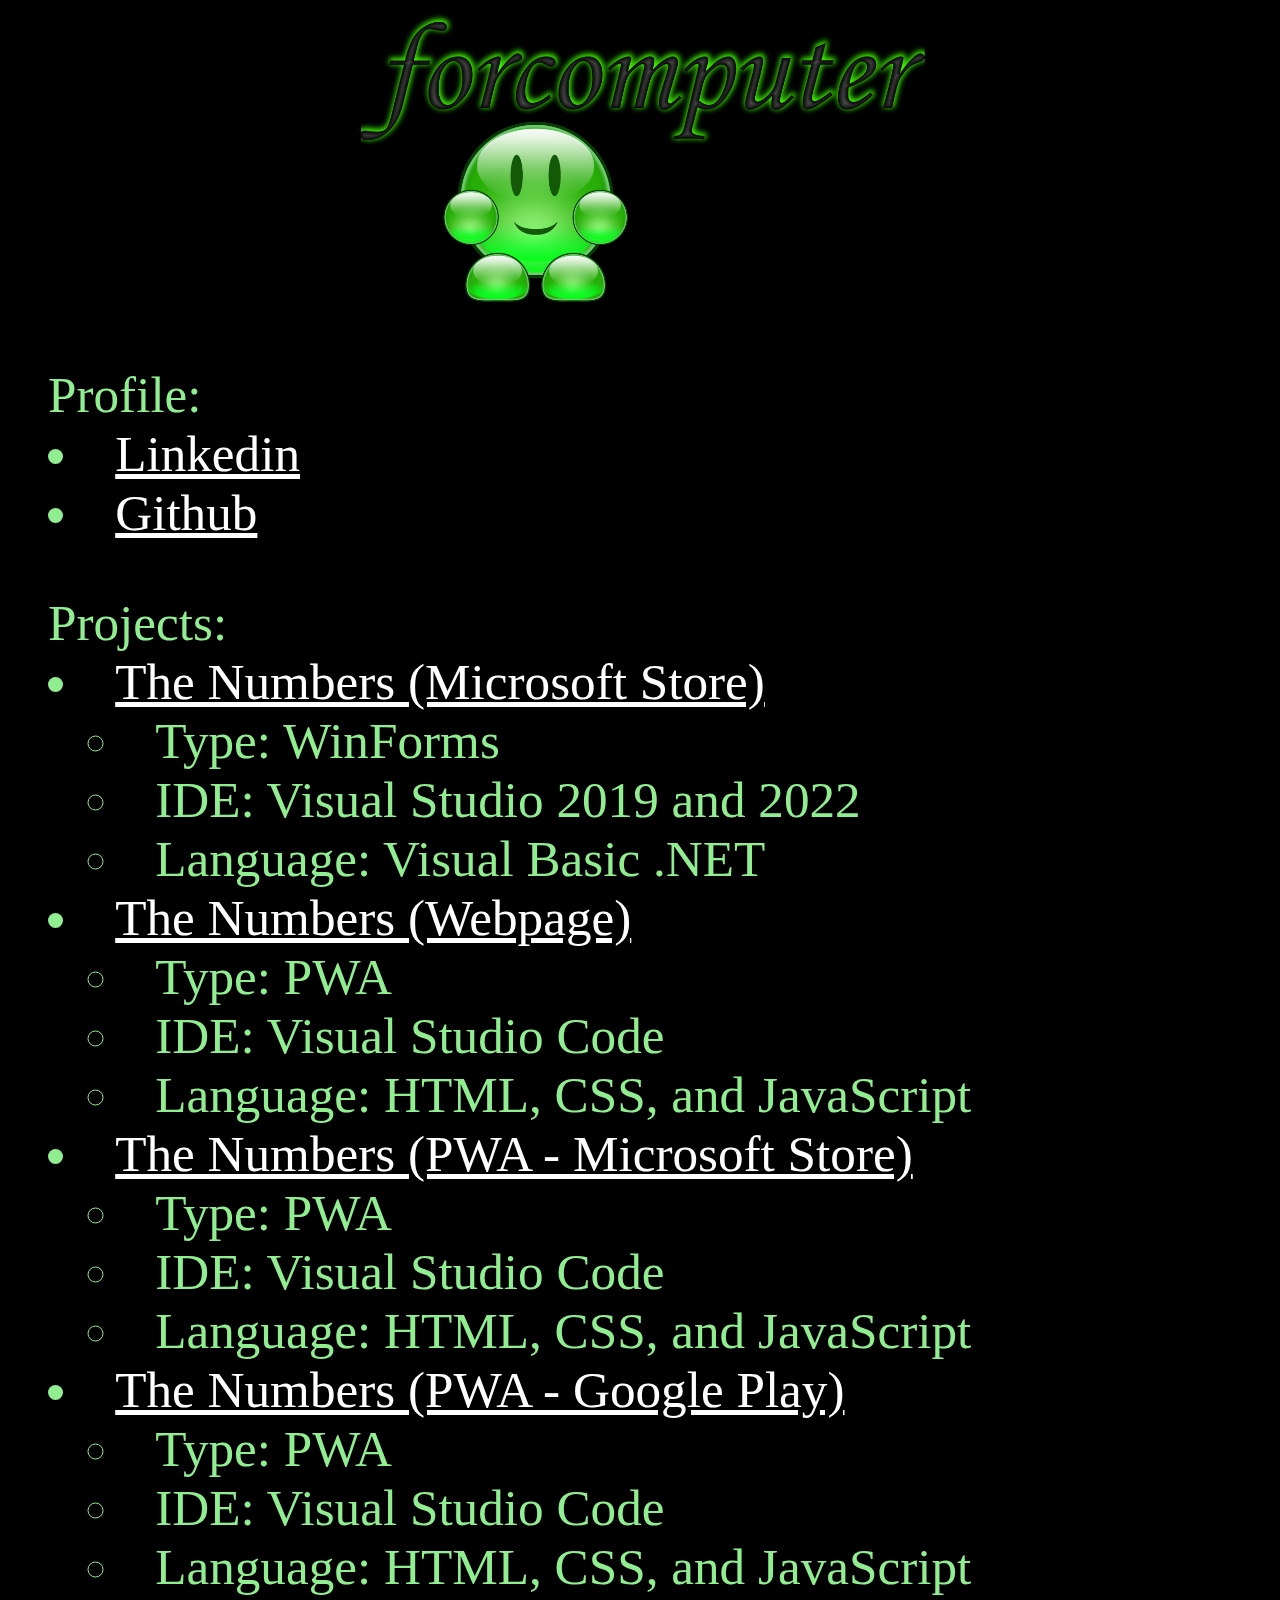
<file: index.html>
<!doctype html>

<html lang="en">

<head>
  <meta charset="utf-8" name="viewport" content="width=device-width, initial-scale=1.0">
  <!-- Google Searsh Console verification - Do not remove this line -->
  <meta name="google-site-verification" content="ktSTZjFUmdWcMJxqQuFufVS51xFFUU9k0BVmq_p6_VI" />

  <title>forcomputer</title>

  <!-- Load external CSS styles -->
  <link rel="stylesheet" href="index.css">
  <!-- <link rel="manifest" href="manifest.json"> -->
  <link rel="icon" type="image/png" sizes="192x192" href="images/192x192.png">
  <link rel="icon" type="image/png" sizes="512x512" href="images/512x512.png">
</head>

<body>
  <a href="./index2.html"><img src="images/logo1.png" alt="Logo" class="logo"></a>
  <ul>Profile:
    <li><a href="https://www.linkedin.com/in/wilbert-martinez-rodriguez-ap0calip/">Linkedin</a></li>
    <li><a href="https://github.com/ap0calip">Github</a></li>
  </ul>
  <ul>Projects:
    <li><a href="https://apps.microsoft.com/detail/9NQZ63LKLDPP">The Numbers (Microsoft Store)</a></li>
    <ul>
      <li>Type: WinForms</li>
      <li>IDE: Visual Studio 2019 and 2022</li>
      <li>Language: Visual Basic .NET</li>
    </ul>
    <li><a href="https://ap0calip.github.io/the_numbers.html">The Numbers (Webpage)</a></li>
    <ul>
      <li>Type: PWA</li>
      <li>IDE: Visual Studio Code</li>
      <li>Language: HTML, CSS, and JavaScript</li>
    </ul>
    <li><a href="https://apps.microsoft.com/detail/9NKQCN98TWVJ">The Numbers (PWA - Microsoft Store)</a></li>
    <ul>
      <li>Type: PWA</li>
      <li>IDE: Visual Studio Code</li>
      <li>Language: HTML, CSS, and JavaScript</li>
    </ul>
    <li><a href="https://play.google.com/store/apps/details?id=io.github.ap0calip.twa">The Numbers (PWA - Google Play)</a></li>
    <ul>
      <li>Type: PWA</li>
      <li>IDE: Visual Studio Code</li>
      <li>Language: HTML, CSS, and JavaScript</li>
    </ul>
  </ul>
</body>
<script>navigator.serviceWorker.register("service-worker.js")</script>

</html>

<!-- rama1 -->
</file>
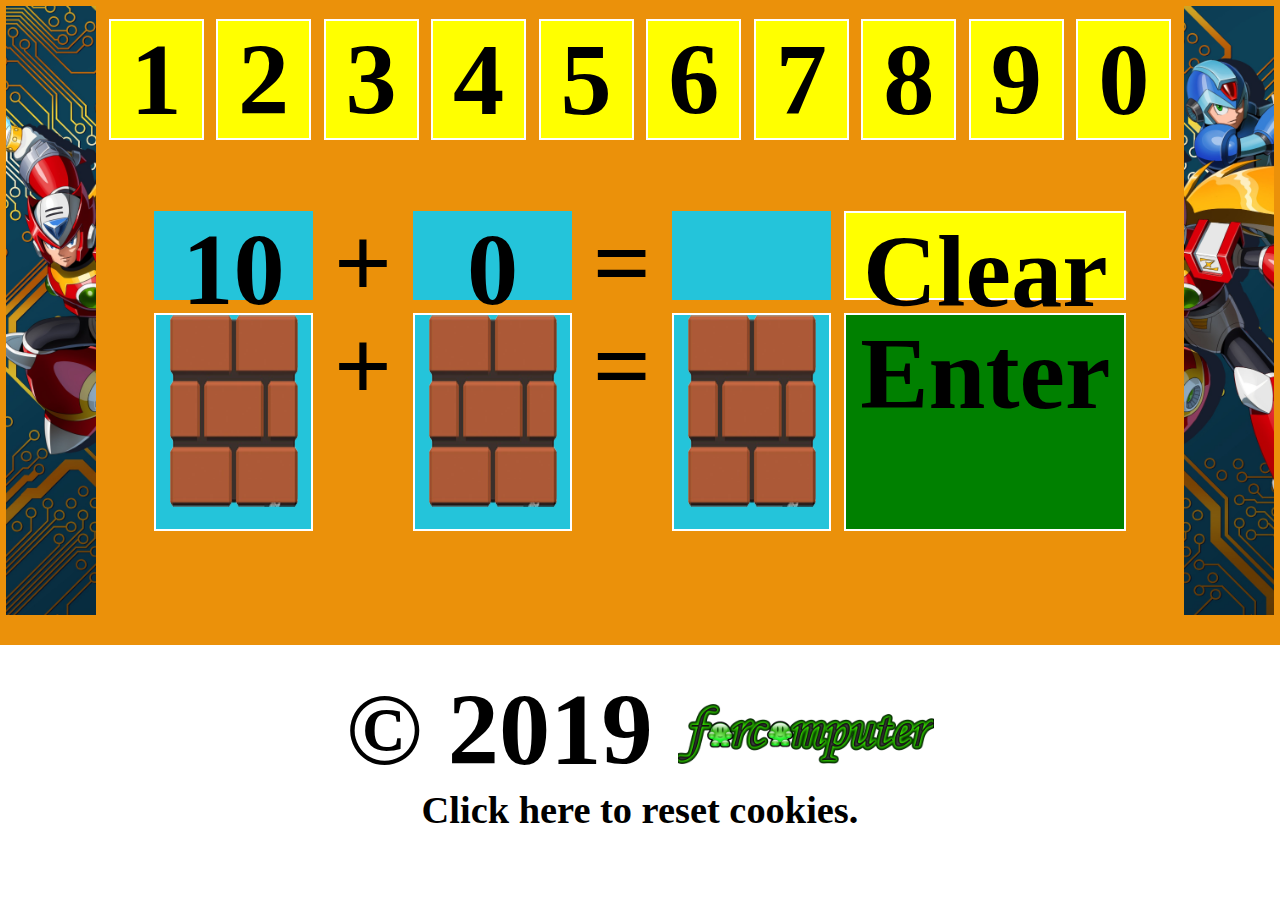
<file: game.html>
<!doctype html>

<html lang="en">

<head>
    <meta charset="utf-8" name="viewport" content="width=device-width, initial-scale=1.0">
    <title>The Numbers</title>

    <!-- Load external CSS styles -->
    <link rel="stylesheet" href="styles.css">
    <link rel="manifest" href="manifest.json">
    <link rel="icon" type="image/png" sizes="192x192" href="images/192x192.png">
    <link rel="icon" type="image/png" sizes="512x512" href="images/512x512.png">
</head>

<body>
    <div class="container">
        <div class="image-container">
            <img src="images/left.jpg" alt="Left Image" class="imgBorderLeft">
        </div>
        <div class="center-container">
            <div class="numbers-container">
                <div id="1" onclick="addNumber('1')" onpointerover="pointerOver('1')"
                    onpointerleave="pointerLeave('1')">1</div>
                <div id="2" onclick="addNumber('2')" onpointerover="pointerOver('2')"
                    onpointerleave="pointerLeave('2')">2</div>
                <div id="3" onclick="addNumber('3')" onpointerover="pointerOver('3')"
                    onpointerleave="pointerLeave('3')">3</div>
                <div id="4" onclick="addNumber('4')" onpointerover="pointerOver('4')"
                    onpointerleave="pointerLeave('4')">4</div>
                <div id="5" onclick="addNumber('5')" onpointerover="pointerOver('5')"
                    onpointerleave="pointerLeave('5')">5</div>
                <div id="6" onclick="addNumber('6')" onpointerover="pointerOver('6')"
                    onpointerleave="pointerLeave('6')">6</div>
                <div id="7" onclick="addNumber('7')" onpointerover="pointerOver('7')"
                    onpointerleave="pointerLeave('7')">7</div>
                <div id="8" onclick="addNumber('8')" onpointerover="pointerOver('8')"
                    onpointerleave="pointerLeave('8')">8</div>
                <div id="9" onclick="addNumber('9')" onpointerover="pointerOver('9')"
                    onpointerleave="pointerLeave('9')">9</div>
                <div id="0" onclick="addNumber('0')" onpointerover="pointerOver('0')"
                    onpointerleave="pointerLeave('0')">0</div>
            </div>
            <div class="additional-container">
                <!-- First row -->
                <div class="numbers">
                    <p id="firstNumber"></p>
                </div>
                <div>
                    <p id="operator1"></p>
                </div>
                <div class="numbers">
                    <p id="secondNumber"></p>
                </div>
                <div>
                    <p>=</p>
                </div>
                <div class="numbers">
                    <p id="result" class="result"></p>
                </div>
                <div id="clear" class="clear" onclick="clearResult()" onpointerover="pointerOver('clear')"
                    onpointerleave="pointerLeave('clear')">
                    <p>Clear</p>
                </div>
                <!-- Second row -->
                <div id="imgFirstNumberDiv" class="imgNumbers" onclick="imgClick('imgFirstNumber')"
                    onpointerover="pointerOver('imgFirstNumberDiv')" onpointerleave="pointerLeave('imgFirstNumberDiv')">
                    <img alt="First Number Image" id="imgFirstNumber" src=""></div>
                <div>
                    <p id="operator2"></p>
                </div>
                <div id="imgSecondNumberDiv" class="imgNumbers" onclick="imgClick('imgSecondNumber')"
                    onpointerover="pointerOver('imgSecondNumberDiv')"
                    onpointerleave="pointerLeave('imgSecondNumberDiv')"><img alt="Second Number Image"
                        id="imgSecondNumber" src=""></div>
                <div>
                    <p>=</p>
                </div>
                <div id="imgResultNumberDiv" class="imgNumbers" onclick="imgClick('imgResultNumber')"
                    onpointerover="pointerOver('imgResultNumberDiv')"
                    onpointerleave="pointerLeave('imgResultNumberDiv')"><img alt="Result Number Image"
                        id="imgResultNumber" src=""></div>
                <div id="enter" class="enter" onclick="checkResult()" onpointerover="pointerOver('enter')"
                    onpointerleave="pointerLeave('enter')">
                    <p>Enter</p>
                </div>
            </div>
            <div id="starContainer" class="star-container"></div>
        </div>
        <div class="image-container">
            <img src="images/right.jpg" alt="Right Image" class="imgBorderRight">
        </div>
    </div>

    <div id="stickerContainer" class="sticker-container"></div>

    <div class="footer">
        <p>© 2019 <img src="images/logo2_con_borde.png" alt="Logo" class="imgSticker"></p>
        <p style="font-size: 3vw;" onclick="resetCookies()">Click here to reset cookies.</p>
    </div>

    <!-- Load external JavaScript -->
    <script src="scripts.js"></script>
    <script src="game.js"></script>
</body>

</html>
</file>
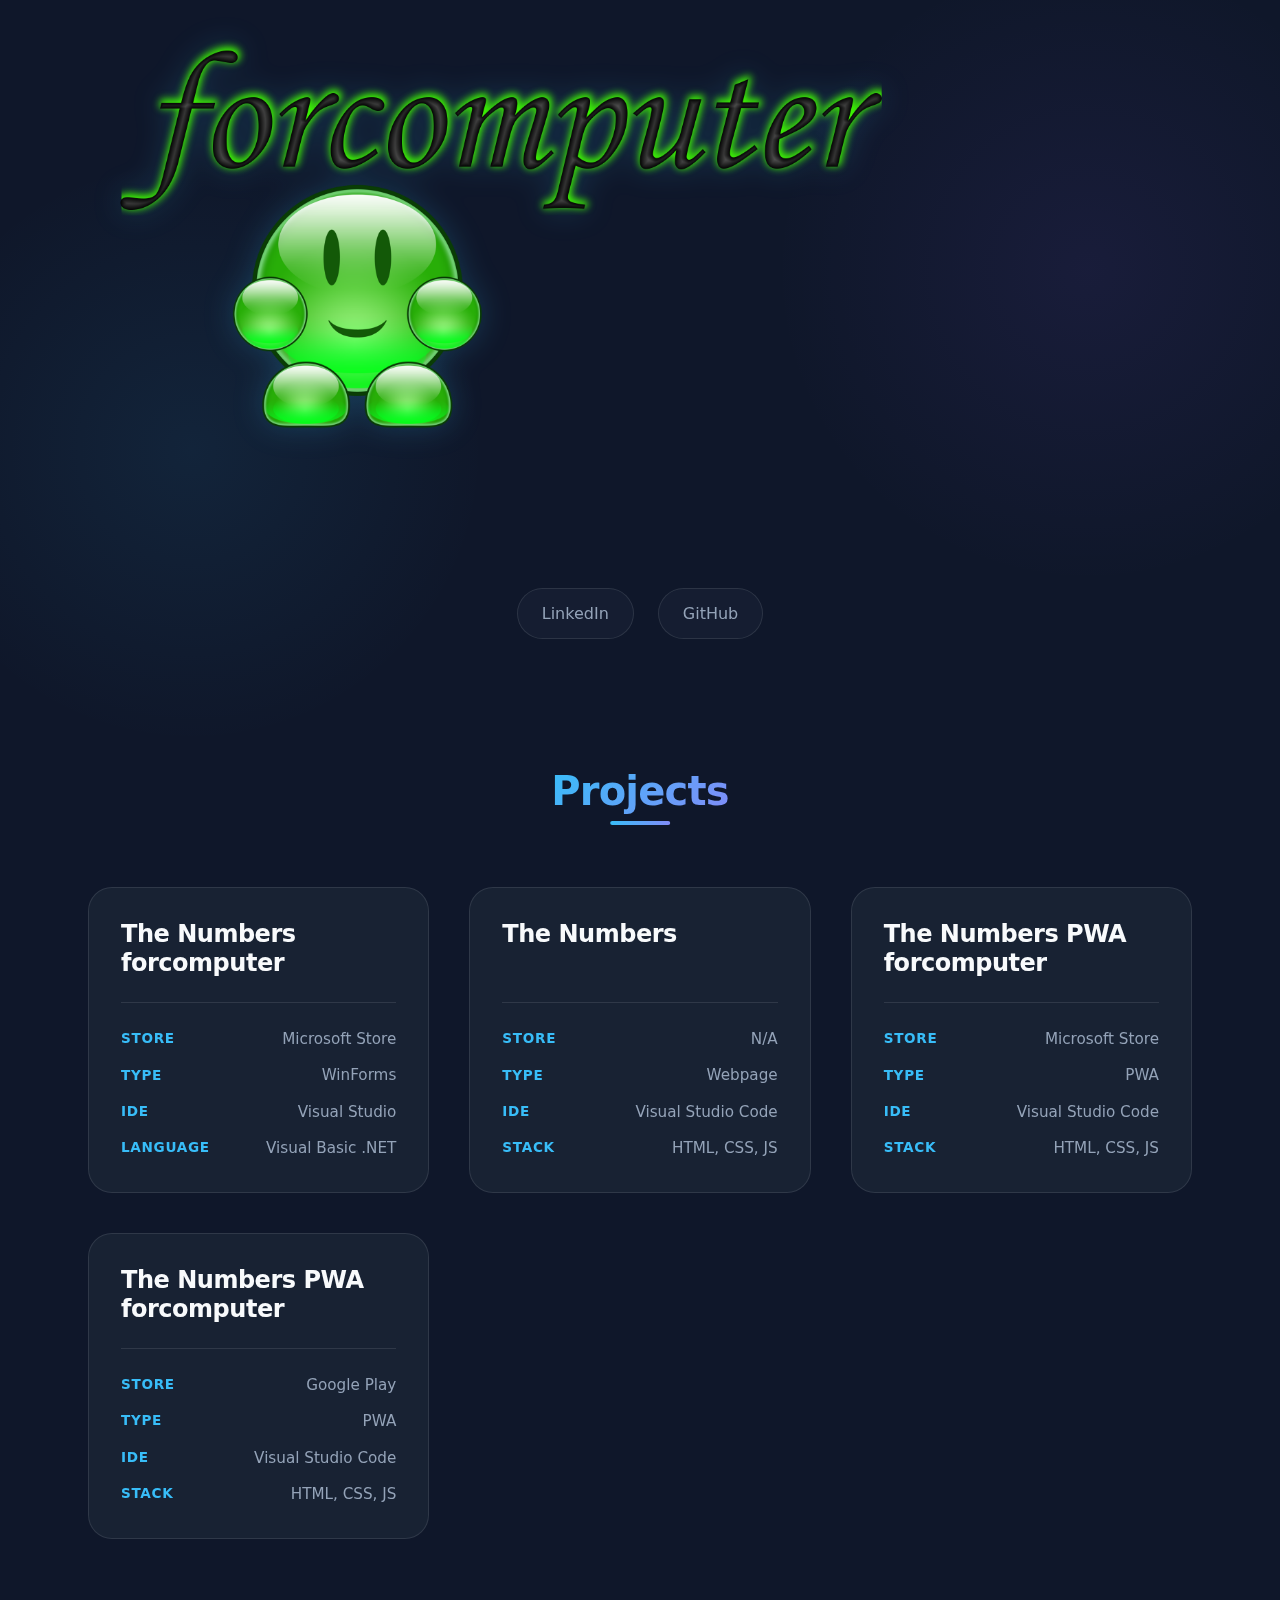
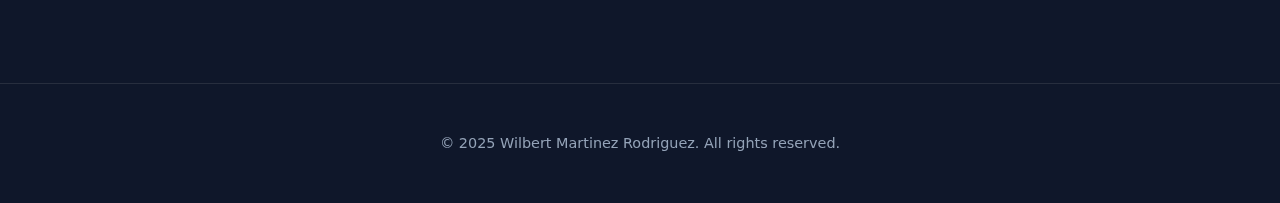
<file: index2.html>
<!doctype html>
<html lang="en">

<head>
  <meta charset="utf-8">
  <meta name="viewport" content="width=device-width, initial-scale=1.0">
  <!-- Google Search Console verification -->
  <meta name="google-site-verification" content="ktSTZjFUmdWcMJxqQuFufVS51xFFUU9k0BVmq_p6_VI" />

  <title>Wilbert Martinez Rodriguez | Portfolio</title>

  <!-- Google Fonts -->
  <link rel="preconnect" href="https://fonts.googleapis.com">
  <link rel="preconnect" href="https://fonts.gstatic.com" crossorigin>
  <link href="https://fonts.googleapis.com/css2?family=Inter:wght@400;600;700&display=swap" rel="stylesheet">

  <!-- Styles -->
  <link rel="stylesheet" href="index2.css">

  <!-- Icons -->
  <link rel="icon" type="image/png" sizes="192x192" href="images/192x192.png">
  <link rel="icon" type="image/png" sizes="512x512" href="images/512x512.png">
</head>

<body>
  <header>
    <div class="container">
      <div class="logo-container">
        <a href="./index.html"><img src="images/logo1.png" alt="Wilbert Martinez Rodriguez Logo" class="logo"></a>
      </div>
    </div>
  </header>

  <main>
    <section class="hero">
      <div class="container">
        <div class="profile-links">
          <a href="https://www.linkedin.com/in/wilbert-martinez-rodriguez-ap0calip/" class="profile-link"
            target="_blank" rel="noopener noreferrer">LinkedIn</a>
          <a href="https://github.com/ap0calip" class="profile-link" target="_blank"
            rel="noopener noreferrer">GitHub</a>
        </div>
      </div>
    </section>

    <section class="projects-section">
      <div class="container">
        <h2 class="section-title">Projects</h2>
        <div class="projects-grid">

          <!-- Project 1 -->
          <article class="project-card">
            <h3 class="project-title">
              <a href="https://apps.microsoft.com/detail/9NQZ63LKLDPP" target="_blank" rel="noopener noreferrer">The
                Numbers forcomputer</a>
            </h3>
            <div class="project-details">
              <div class="detail-item">
                <span class="detail-label">Store</span>
                <span>Microsoft Store</span>
              </div>
              <div class="detail-item">
                <span class="detail-label">Type</span>
                <span>WinForms</span>
              </div>
              <div class="detail-item">
                <span class="detail-label">IDE</span>
                <span>Visual Studio</span>
              </div>
              <div class="detail-item">
                <span class="detail-label">Language</span>
                <span>Visual Basic .NET</span>
              </div>
            </div>
          </article>

          <!-- Project 2 -->
          <article class="project-card">
            <h3 class="project-title">
              <a href="./the_numbers.html" target="_blank" rel="noopener noreferrer">The
                Numbers</a>
            </h3>
            <div class="project-details">
              <div class="detail-item">
                <span class="detail-label">Store</span>
                <span>N/A</span>
              </div>
              <div class="detail-item">
                <span class="detail-label">Type</span>
                <span>Webpage</span>
              </div>
              <div class="detail-item">
                <span class="detail-label">IDE</span>
                <span>Visual Studio Code</span>
              </div>
              <div class="detail-item">
                <span class="detail-label">Stack</span>
                <span>HTML, CSS, JS</span>
              </div>
            </div>
          </article>

          <!-- Project 3 -->
          <article class="project-card">
            <h3 class="project-title">
              <a href="https://apps.microsoft.com/detail/9NKQCN98TWVJ" target="_blank" rel="noopener noreferrer">The
                Numbers PWA forcomputer</a>
            </h3>
            <div class="project-details">
              <div class="detail-item">
                <span class="detail-label">Store</span>
                <span>Microsoft Store</span>
              </div>
              <div class="detail-item">
                <span class="detail-label">Type</span>
                <span>PWA</span>
              </div>
              <div class="detail-item">
                <span class="detail-label">IDE</span>
                <span>Visual Studio Code</span>
              </div>
              <div class="detail-item">
                <span class="detail-label">Stack</span>
                <span>HTML, CSS, JS</span>
              </div>
            </div>
          </article>

          <!-- Project 4 -->
          <article class="project-card">
            <h3 class="project-title">
              <a href="https://play.google.com/store/apps/details?id=io.github.ap0calip.twa" target="_blank"
                rel="noopener noreferrer">The Numbers PWA forcomputer</a>
            </h3>
            <div class="project-details">
              <div class="detail-item">
                <span class="detail-label">Store</span>
                <span>Google Play</span>
              </div>
              <div class="detail-item">
                <span class="detail-label">Type</span>
                <span>PWA</span>
              </div>
              <div class="detail-item">
                <span class="detail-label">IDE</span>
                <span>Visual Studio Code</span>
              </div>
              <div class="detail-item">
                <span class="detail-label">Stack</span>
                <span>HTML, CSS, JS</span>
              </div>
            </div>
          </article>

        </div>
      </div>
    </section>
  </main>

  <footer>
    <div class="container">
      <p>&copy; 2025 Wilbert Martinez Rodriguez. All rights reserved.</p>
    </div>
  </footer>

  <script>
    if ('serviceWorker' in navigator) {
      navigator.serviceWorker.register("service-worker.js");
    }
  </script>
</body>

</html>
</file>
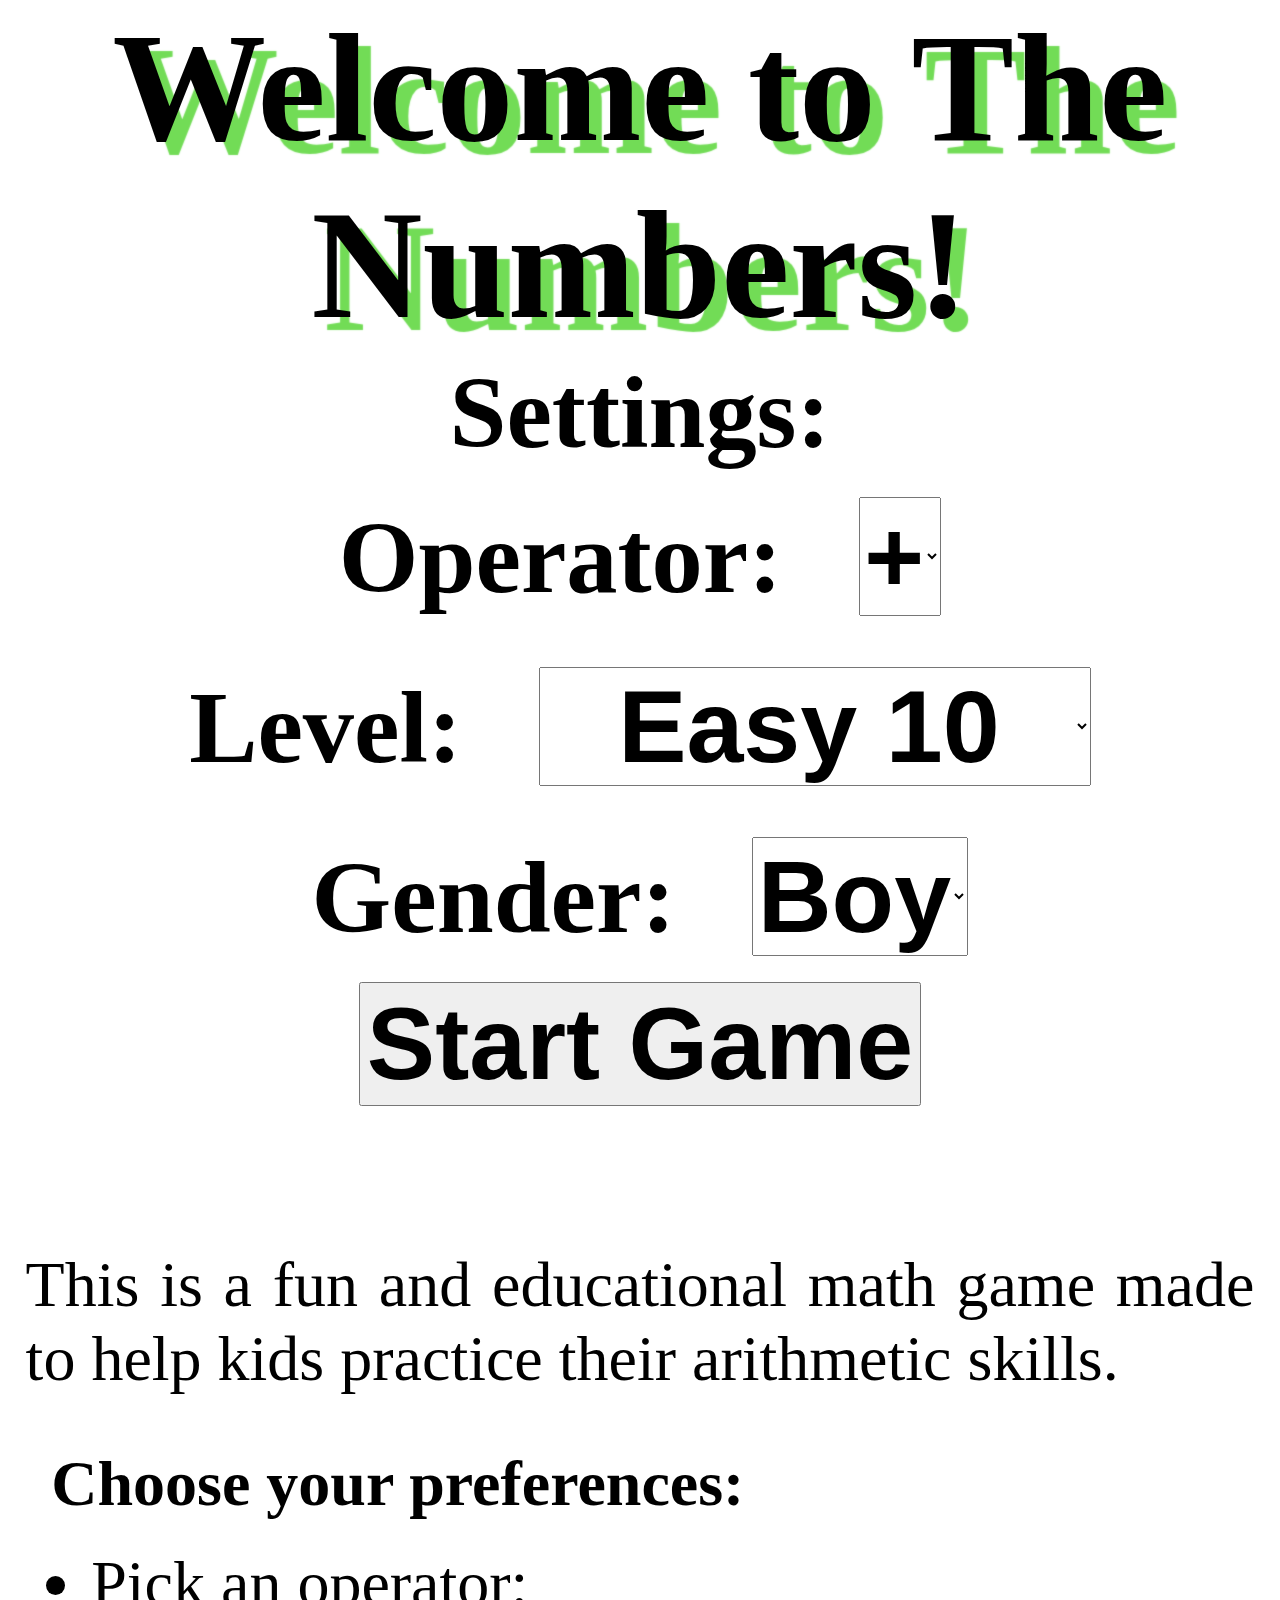
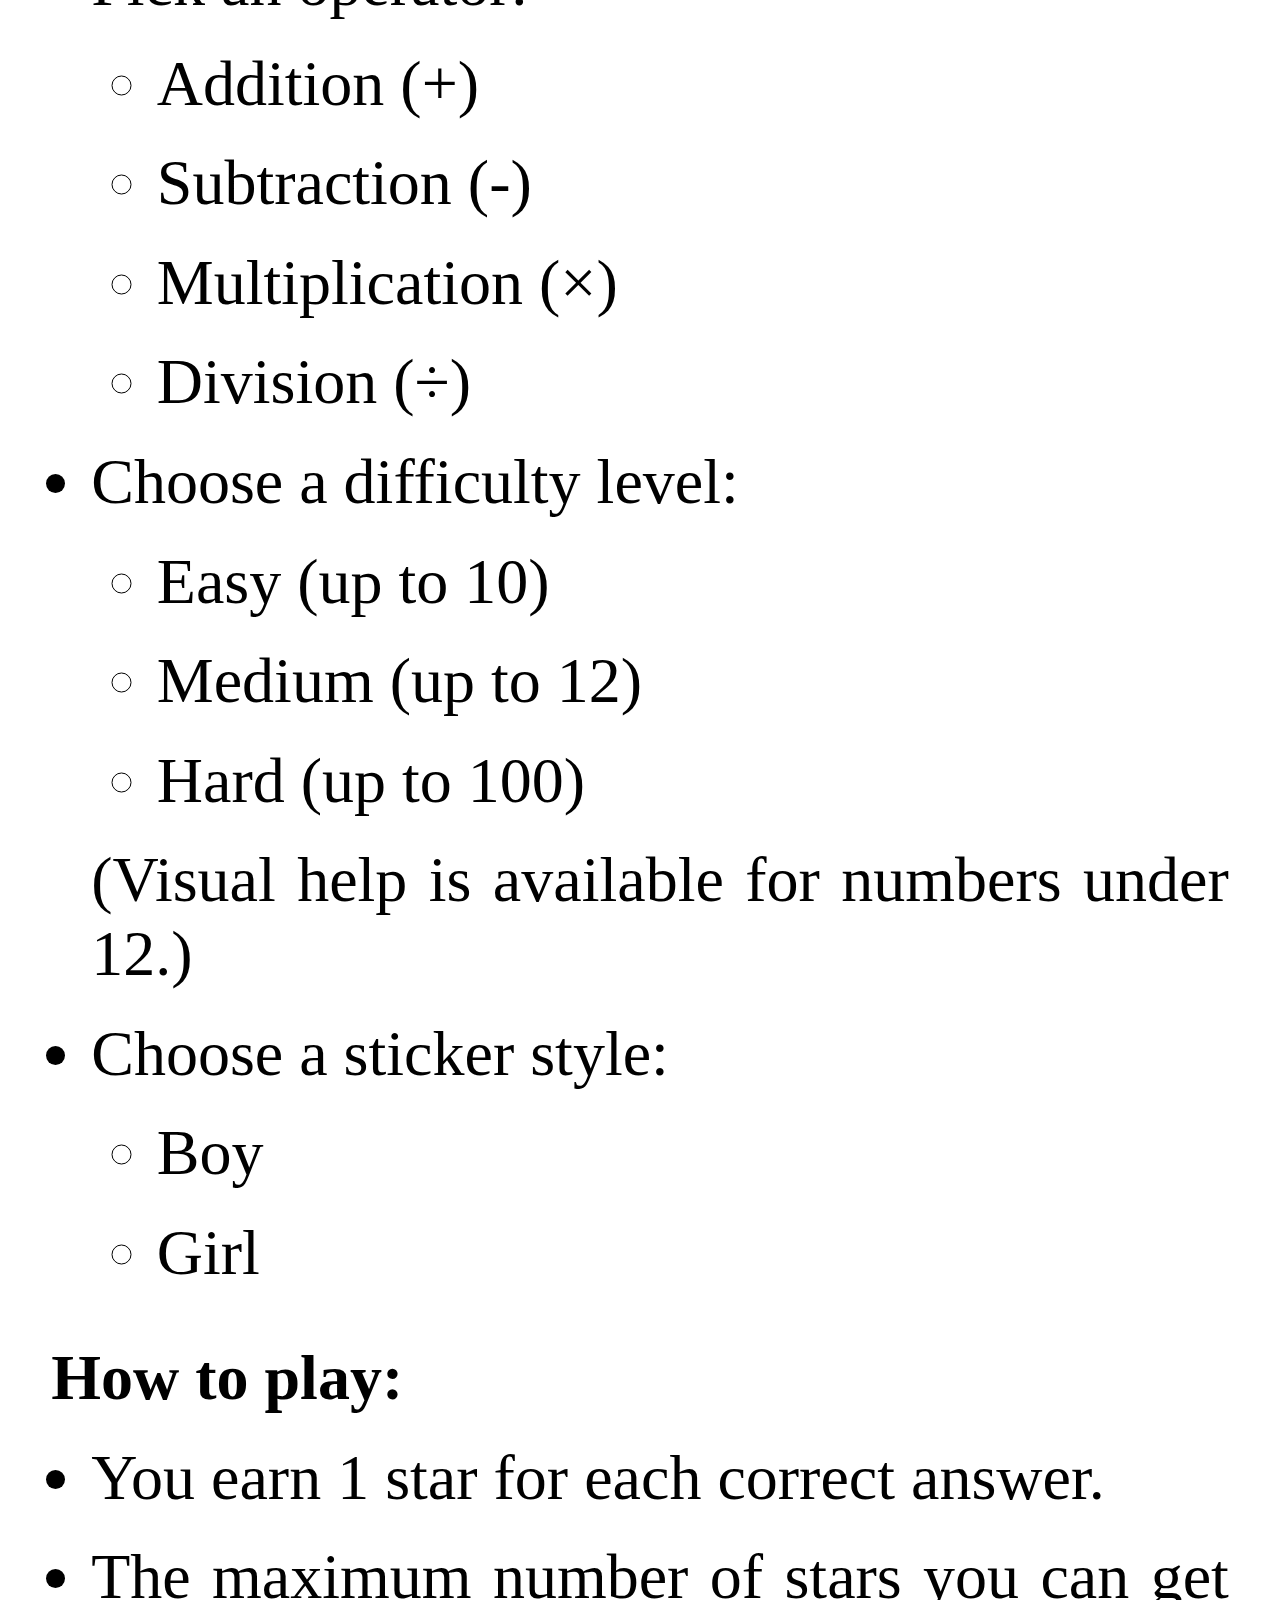
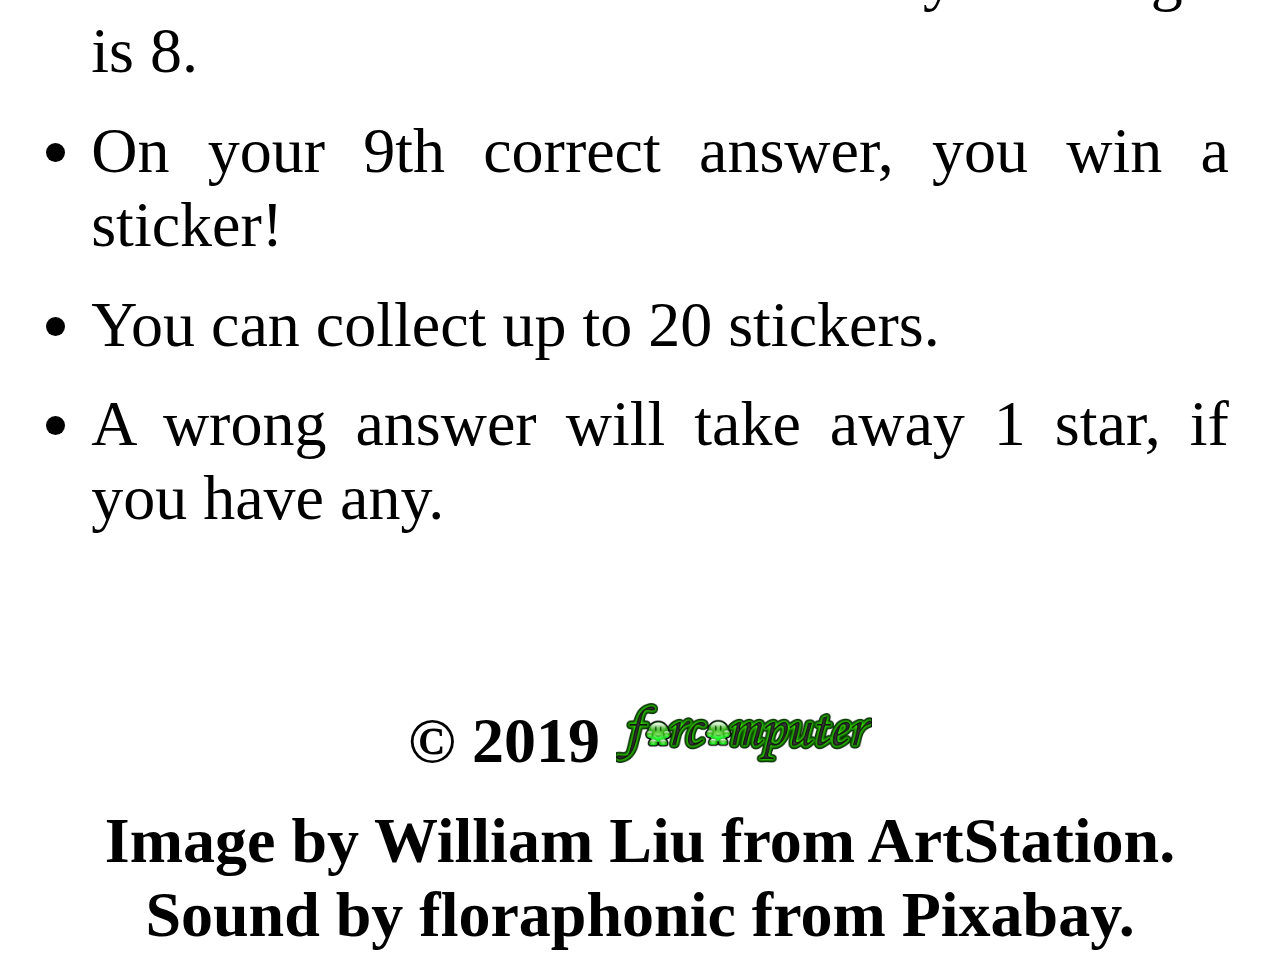
<file: instruction.html>
<!doctype html>

<html lang="en">

<head>
    <meta charset="utf-8" name="viewport" content="width=device-width, initial-scale=1.0">
    <title>The Numbers</title>

    <!-- Load external CSS styles -->
    <link rel="stylesheet" href="styles.css">
    <link rel="manifest" href="manifest.json">
    <link rel="icon" type="image/png" sizes="192x192" href="images/192x192.png">
    <link rel="icon" type="image/png" sizes="512x512" href="images/512x512.png">
</head>

<body>
    <h1>Welcome to The Numbers!</h1>

    <!-- Operator and Level Selection Menu -->
    <div>
        <div>
            Settings:
        </div>
        <div>
            <label for="operatorSelect">Operator:</label>
            <select id="operatorSelect" onchange="onOperatorChange()">
                <option value="+">+</option>
                <option value="-">-</option>
                <option value="*">×</option>
                <option value="/">÷</option>
            </select>
        </div>
        <div>
            <label for="levelSelect">Level:</label>
            <select id="levelSelect" onchange="onLevelChange()">
                <option value="1">Easy 10</option>
                <option value="2">Medium 12</option>
                <option value="3">Hard 100</option>
            </select>
        </div>
        <div>
            <label for="genderSelect">Gender:</label>
            <select id="genderSelect" onchange="onGenderChange()">
                <option value="boy">Boy</option>
                <option value="girl">Girl</option>
            </select>
        </div>
        <div>
            <button onclick="startGame()">Start Game</button>
        </div>
    </div>

    <br>

    <p class="instruction-text">This is a fun and educational math game made to help kids practice their arithmetic
        skills.</p>
    <div class="instruction-text">
        <p class="instruction-title">Choose your preferences:</p>
        <ul>
            <li>Pick an operator:
                <ul>
                    <li>Addition (+)</li>
                    <li>Subtraction (-)</li>
                    <li>Multiplication (×)</li>
                    <li>Division (÷)</li>
                </ul>
            </li>
            <li>Choose a difficulty level:
                <ul>
                    <li>Easy (up to 10)</li>
                    <li>Medium (up to 12)</li>
                    <li>Hard (up to 100)</li>
                </ul>
                (Visual help is available for numbers under 12.)
            </li>
            <li>Choose a sticker style:
                <ul>
                    <li>Boy</li>
                    <li>Girl</li>
                </ul>
            </li>
        </ul>
    </div>

    <div class="instruction-text">
        <p class="instruction-title">How to play:</p>
        <ul>
            <li>You earn 1 star for each correct answer.</li>
            <li>The maximum number of stars you can get is 8.</li>
            <li>On your 9th correct answer, you win a sticker!</li>
            <li>You can collect up to 20 stickers.</li>
            <li>A wrong answer will take away 1 star, if you have any.</li>
        </ul>
    </div>

    <br>

    <div>
        <p class="footer">© 2019 <img src="images/logo2_con_borde.png" alt="Logo" class="imgSticker"></p>
        <p class="footer">Image by William Liu from ArtStation. Sound by floraphonic from Pixabay.</p>
    </div>

    <!-- Load external JavaScript -->
    <script src="scripts.js"></script>
    <script>
        if (typeof navigator.serviceWorker !== 'undefined') {
            navigator.serviceWorker.register('service-worker.js')
        }
    </script>
</body>

</html>
</file>
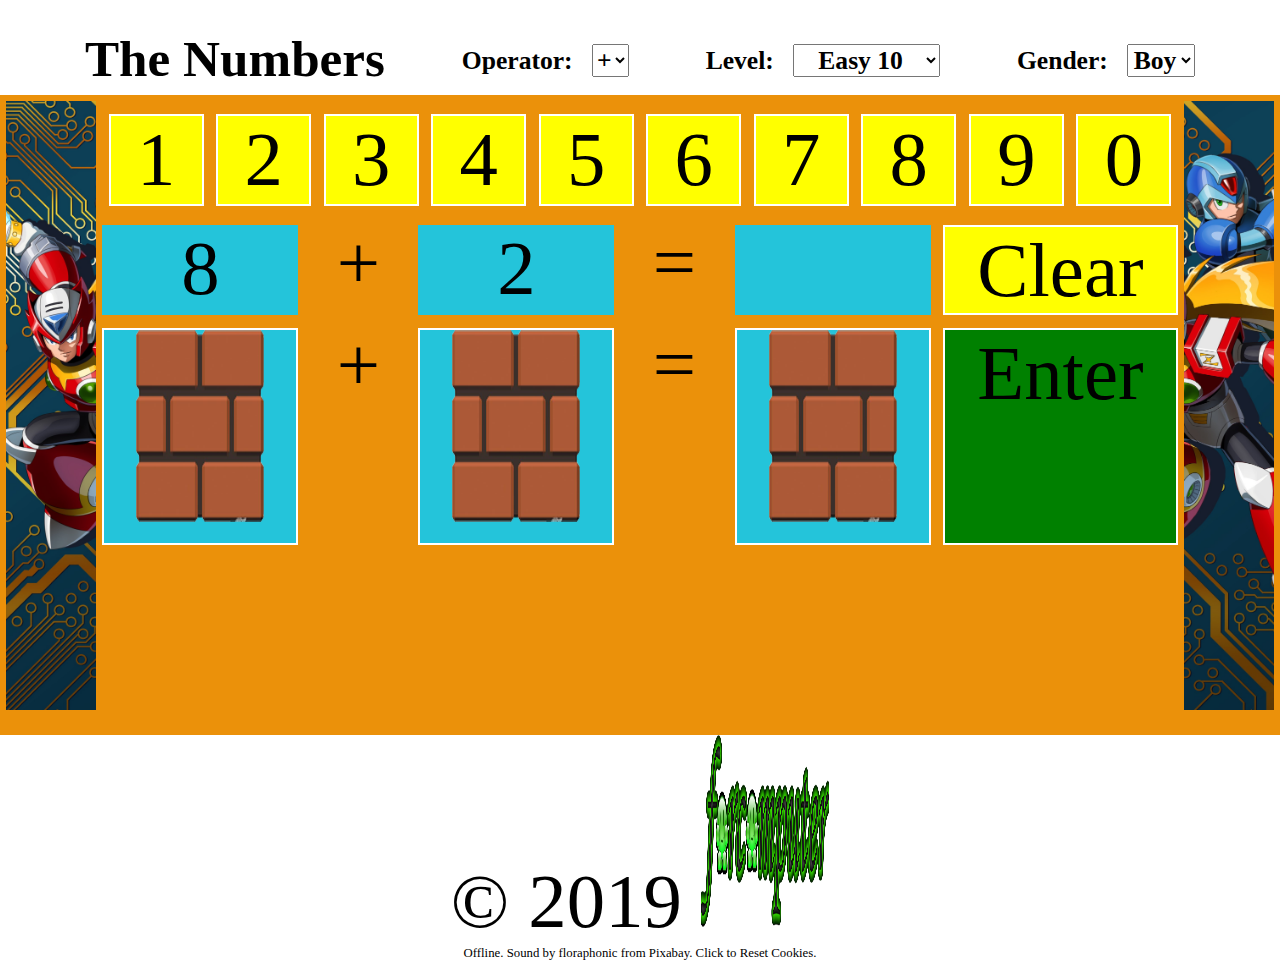
<file: offline.html>
<!doctype html>

<html>
    <head>
        <meta charset="utf-8" name="viewport" content="width=device-width, initial-scale=1.0">
        <title>The Numbers</title>

        <!-- Load external CSS styles -->
        <link rel="stylesheet" href="styles_the_numbers.css">
        <link rel="manifest" href="manifest.json" />
    </head>

    <body>

        

        <!-- Operator and Level Selection Menu -->
        <div class="menu-bar">
            <h1>The Numbers</h1>
            <div>
                <label for="operatorSelect">Operator:</label>
                <select id="operatorSelect" onchange="onOperatorChange()">
                    <option value="+">+</option>
                    <option value="-">-</option>
                    <option value="*">×</option>
                    <option value="/">÷</option>
                </select>
            </div>
            <div>
                <label for="levelSelect">Level:</label>
                <select id="levelSelect" onchange="onLevelChange()">
                    <option value="1">Easy 10</option>
                    <option value="2">Medium 12</option>
                    <option value="3">Hard 100</option>
                </select>
            </div>
            <div>
                <label for="genderSelect">Gender:</label>
                <select id="genderSelect" onchange="onGenderChange()">
                    <option value="boy">Boy</option>
                    <option value="girl">Girl</option>
                </select>
            </div>
        </div>
        
        <div class="container">
            <div class="image-container">
                <img src="images/left.jpg" alt="Left Image" class="imgBorder">
            </div>
            <div class="center-container">
                <div class="numbers-container">
                    <div id="1" onclick="addNumber('1')" onpointerover="pointerOver('1')" onpointerleave="pointerLeave('1')">1</div>
                    <div id="2" onclick="addNumber('2')" onpointerover="pointerOver('2')" onpointerleave="pointerLeave('2')">2</div>
                    <div id="3" onclick="addNumber('3')" onpointerover="pointerOver('3')" onpointerleave="pointerLeave('3')">3</div>
                    <div id="4" onclick="addNumber('4')" onpointerover="pointerOver('4')" onpointerleave="pointerLeave('4')">4</div>
                    <div id="5" onclick="addNumber('5')" onpointerover="pointerOver('5')" onpointerleave="pointerLeave('5')">5</div>
                    <div id="6" onclick="addNumber('6')" onpointerover="pointerOver('6')" onpointerleave="pointerLeave('6')">6</div>
                    <div id="7" onclick="addNumber('7')" onpointerover="pointerOver('7')" onpointerleave="pointerLeave('7')">7</div>
                    <div id="8" onclick="addNumber('8')" onpointerover="pointerOver('8')" onpointerleave="pointerLeave('8')">8</div>
                    <div id="9" onclick="addNumber('9')" onpointerover="pointerOver('9')" onpointerleave="pointerLeave('9')">9</div>
                    <div id="0" onclick="addNumber('0')" onpointerover="pointerOver('0')" onpointerleave="pointerLeave('0')">0</div>
                </div>
                <div class="additional-container">
                    <!-- First row -->
                    <div class="numbers"><p id="firstNumber"></p></div>
                    <div><p id="operator1"></p></div>
                    <div class="numbers"><p id="secondNumber"></p></div>
                    <div><p>=</p></div>
                    <div class="numbers"><p id="result" class="result"></p></div>
                    <div id="clear" class="clear" onclick="clearResult()" onpointerover="pointerOver('clear')" onpointerleave="pointerLeave('clear')"><p>Clear</p></div>
                    <!-- Second row -->
                    <div id="imgFirstNumberDiv" class="imgNumbers" onclick="imgClick('imgFirstNumber')" onpointerover="pointerOver('imgFirstNumberDiv')" onpointerleave="pointerLeave('imgFirstNumberDiv')" ><img id="imgFirstNumber" src=""></div>
                    <div><p id="operator2"></p></div>
                    <div id="imgSecondNumberDiv" class="imgNumbers" onclick="imgClick('imgSecondNumber')" onpointerover="pointerOver('imgSecondNumberDiv')" onpointerleave="pointerLeave('imgSecondNumberDiv')"><img id="imgSecondNumber" src=""></div>
                    <div><p>=</p></div>
                    <div id="imgResultNumberDiv" class="imgNumbers" onclick="imgClick('imgResultNumber')" onpointerover="pointerOver('imgResultNumberDiv')" onpointerleave="pointerLeave('imgResultNumberDiv')"><img id="imgResultNumber" src=""></div>
                    <div id="enter" class="enter" onclick="checkResult()" onpointerover="pointerOver('enter')" onpointerleave="pointerLeave('enter')"><p>Enter</p></div>
                </div>
                <div id="starContainer" class="star-container"></div>
            </div>
            <div class="image-container">
                <img src="images/right.jpg" alt="Right Image" class="imgBorder">
            </div>
        </div>

        <div id="stickerContainer" class="sticker-container"></div>

        <div class="footer">
            <p>© 2019 <img src="images/logo2_con_borde.png" alt="Logo" class="imgSticker"></p>
            <p style="font-size: 1vw;" onclick="resetCookies()"">Offline. Sound by floraphonic from Pixabay. Click to Reset Cookies.</p>
        </div>

        <!-- Load external JavaScript -->
        <script src="scripts_the_numbers.js"></script>
        <script>
            if (typeof navigator.serviceWorker !== 'undefined') {
                navigator.serviceWorker.register('service-worker.js')
            }
        </script>
    </body>
</html>
</file>
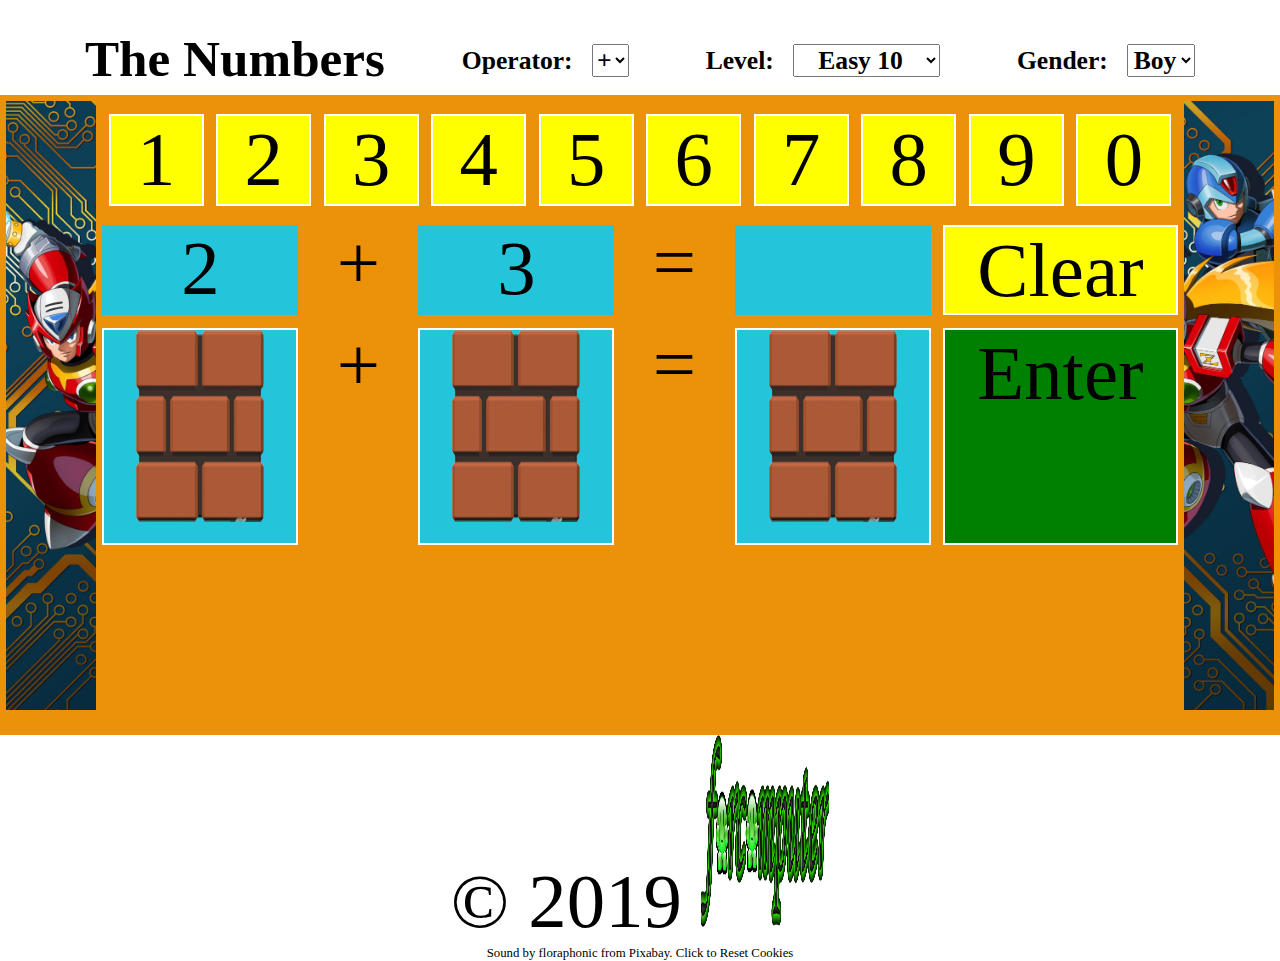
<file: the_numbers.html>
<!doctype html>

<html lang="en">
    <head>
        <meta charset="utf-8" name="viewport" content="width=device-width, initial-scale=1.0">
        <title>The Numbers</title>

        <!-- Load external CSS styles -->
        <link rel="stylesheet" href="styles_the_numbers.css">
        <link rel="manifest" href="manifest.json">
<link rel="icon" type="image/png" sizes="192x192" href="images/192x192.png">
<link rel="icon" type="image/png" sizes="512x512" href="images/512x512.png">
    </head>

    <body>

        

        <!-- Operator and Level Selection Menu -->
        <div class="menu-bar">
            <h1>The Numbers</h1>
            <div>
                <label for="operatorSelect">Operator:</label>
                <select id="operatorSelect" onchange="onOperatorChange()">
                    <option value="+">+</option>
                    <option value="-">-</option>
                    <option value="*">×</option>
                    <option value="/">÷</option>
                </select>
            </div>
            <div>
                <label for="levelSelect">Level:</label>
                <select id="levelSelect" onchange="onLevelChange()">
                    <option value="1">Easy 10</option>
                    <option value="2">Medium 12</option>
                    <option value="3">Hard 100</option>
                </select>
            </div>
            <div>
                <label for="genderSelect">Gender:</label>
                <select id="genderSelect" onchange="onGenderChange()">
                    <option value="boy">Boy</option>
                    <option value="girl">Girl</option>
                </select>
            </div>
        </div>
        
        <div class="container">
            <div class="image-container">
                <img src="images/left.jpg" alt="Left Image" class="imgBorder">
            </div>
            <div class="center-container">
                <div class="numbers-container">
                    <div id="1" onclick="addNumber('1')" onpointerover="pointerOver('1')" onpointerleave="pointerLeave('1')">1</div>
                    <div id="2" onclick="addNumber('2')" onpointerover="pointerOver('2')" onpointerleave="pointerLeave('2')">2</div>
                    <div id="3" onclick="addNumber('3')" onpointerover="pointerOver('3')" onpointerleave="pointerLeave('3')">3</div>
                    <div id="4" onclick="addNumber('4')" onpointerover="pointerOver('4')" onpointerleave="pointerLeave('4')">4</div>
                    <div id="5" onclick="addNumber('5')" onpointerover="pointerOver('5')" onpointerleave="pointerLeave('5')">5</div>
                    <div id="6" onclick="addNumber('6')" onpointerover="pointerOver('6')" onpointerleave="pointerLeave('6')">6</div>
                    <div id="7" onclick="addNumber('7')" onpointerover="pointerOver('7')" onpointerleave="pointerLeave('7')">7</div>
                    <div id="8" onclick="addNumber('8')" onpointerover="pointerOver('8')" onpointerleave="pointerLeave('8')">8</div>
                    <div id="9" onclick="addNumber('9')" onpointerover="pointerOver('9')" onpointerleave="pointerLeave('9')">9</div>
                    <div id="0" onclick="addNumber('0')" onpointerover="pointerOver('0')" onpointerleave="pointerLeave('0')">0</div>
                </div>
                <div class="additional-container">
                    <!-- First row -->
                    <div class="numbers"><p id="firstNumber"></p></div>
                    <div><p id="operator1"></p></div>
                    <div class="numbers"><p id="secondNumber"></p></div>
                    <div><p>=</p></div>
                    <div class="numbers"><p id="result" class="result"></p></div>
                    <div id="clear" class="clear" onclick="clearResult()" onpointerover="pointerOver('clear')" onpointerleave="pointerLeave('clear')"><p>Clear</p></div>
                    <!-- Second row -->
                    <div id="imgFirstNumberDiv" class="imgNumbers" onclick="imgClick('imgFirstNumber')" onpointerover="pointerOver('imgFirstNumberDiv')" onpointerleave="pointerLeave('imgFirstNumberDiv')" ><img alt="First Number Image" id="imgFirstNumber" src=""></div>
                    <div><p id="operator2"></p></div>
                    <div id="imgSecondNumberDiv" class="imgNumbers" onclick="imgClick('imgSecondNumber')" onpointerover="pointerOver('imgSecondNumberDiv')" onpointerleave="pointerLeave('imgSecondNumberDiv')"><img alt="Second Number Image" id="imgSecondNumber" src=""></div>
                    <div><p>=</p></div>
                    <div id="imgResultNumberDiv" class="imgNumbers" onclick="imgClick('imgResultNumber')" onpointerover="pointerOver('imgResultNumberDiv')" onpointerleave="pointerLeave('imgResultNumberDiv')"><img alt="Result Number Image" id="imgResultNumber" src=""></div>
                    <div id="enter" class="enter" onclick="checkResult()" onpointerover="pointerOver('enter')" onpointerleave="pointerLeave('enter')"><p>Enter</p></div>
                </div>
                <div id="starContainer" class="star-container"></div>
            </div>
            <div class="image-container">
                <img src="images/right.jpg" alt="Right Image" class="imgBorder">
            </div>
        </div>

        <div id="stickerContainer" class="sticker-container"></div>

        <div class="footer">
            <p>© 2019 <img src="images/logo2_con_borde.png" alt="Logo" class="imgSticker"></p>
            <p style="font-size: 1vw;" onclick="resetCookies()">Sound by floraphonic from Pixabay. Click to Reset Cookies</p>
        </div>

        <!-- Load external JavaScript -->
        <script src="scripts_the_numbers.js"></script>
        <script>
            if (typeof navigator.serviceWorker !== 'undefined') {
                navigator.serviceWorker.register('service-worker.js')
            }
        </script>
    </body>
</html>
</file>
<file: index.css>
a {
    color: white;
}

body {
    background-color: black;
}

.logo {
    width: 50%;
    height: auto;
    display: block;
    margin-left: auto;
    margin-right: auto;
}

ul {
    color: lightgreen;
    font-size: 4vw;
    list-style-position: inside;
}

li {
    color:lightgreen;
}
</file>
<file: styles.css>
/* style used by instruction.html and game.html */

* {
  margin: 0;
  text-align: center;
  font-size: 8vw;
  font-weight: bold;
}

h1 {
  font-size: 12vw;
  font-family: "Monotype Corsiva", cursive;
  text-shadow: 1vw 1vw .1vw #72dc56;
}

.instruction-title {
  font-size: 5vw;
  margin: 2vw;
  text-align: justify;
  font-weight: bold;
  margin-top: 4vw;
}

.instruction-text,
li {
  font-size: 5vw;
  margin: 2vw;
  text-align: justify;
  font-weight: normal;
}

.footer {
  font-size: 5vw;
  margin: 2vw;
  text-align: center;
  font-family: "Monotype Corsiva", cursive;
}

label,
select,
option {
  margin: 2vw;
}

img {
  width: 10vw;
  height: 15vw;
}

.imgStar {
  width: 10vw;
  height: auto;
}

.imgSticker {
  width: 20vw;
  height: auto;
}

.container {
  display: grid;
  grid-template-columns: min-content auto min-content;
  background-color: rgb(235, 145, 10);
  padding: 0.5vw;
}

.numbers-container,
.additional-container {
  display: grid;
  padding: 0.5vw;
}

.numbers-container>div {
  background-color: yellow;
  border: 0.2vw solid white;
  margin: 0.5vw;
}

.enter {
  background-color: green;
  border: 0.2vw solid white;
  margin: 0.5vw;
}

.clear {
  background-color: yellow;
  border: 0.2vw solid white;
  margin: 0.5vw;
}

.additional-container {
  grid-template-rows: 8vw 18vw;
  padding: 4vw;
}

.numbers {
  background-color: rgb(36, 196, 218);
  border: none;
  margin: 0.5vw;
}

.imgNumbers {
  background-color: rgb(36, 196, 218);
  border: 0.2vw solid white;
  margin: 0.5vw;
}
</file>
<file: styles_the_numbers.css>
/* Place your CSS styles in this file */

* {
  margin: 0;
  box-sizing: border-box;
  font-size: 6vw;
  text-align: center;
}

label, select, .menu-bar, option {
  display: inline-flex;
  justify-content: center;
  align-items: end;
  gap: 6vw;
  font-family: "Monotype Corsiva", cursive;
  font-weight: bold;
  font-size: 2vw;
}

h1 {
  font-size: 4vw;
}

img {
  width: 10vw;
  height: 15vw;
}

.imgBorder {
  width: 7vw;
  height: auto;
}

.imgStar {
  width: 10vw;
  height: auto;
}

.container {
  display: grid;
  grid-template-columns: min-content auto min-content;
  background-color: rgb(235, 145, 10);
  padding: 0.5vw;
}

.numbers-container {
  display: grid;
  grid-template-columns: auto auto auto auto auto auto auto auto auto auto;
  padding: 0.5vw;
}

.numbers-container > div {
  background-color: yellow;
  border: 0.2vw solid white;
  margin: 0.5vw;
}

.enter {
  background-color: green;
  border: 0.2vw solid white;
  margin: 0.5vw;
}

.clear {
  background-color: yellow;
  border: 0.2vw solid white;
  margin: 0.5vw;
}

.additional-container {
  display: grid;
  grid-template-columns: auto auto auto auto auto auto;
  grid-template-rows: 8vw 18vw;
  padding: 4vwx;
}

.numbers {
  background-color: rgb(36, 196, 218);
  border: none;
  margin: 0.5vw;
}

.imgNumbers {
  background-color: rgb(36, 196, 218);
  border: 0.2vw solid white;
  margin: 0.5vw;
}
</file>
<file: index2.css>
/* Modern Reset & Variables */
:root {
    --bg-color: #0f172a;
    --card-bg: rgba(30, 41, 59, 0.6);
    --card-border: rgba(255, 255, 255, 0.1);
    --text-primary: #f8fafc;
    --text-secondary: #94a3b8;
    --accent-primary: #38bdf8;
    --accent-secondary: #818cf8;
    --accent-hover: #0ea5e9;
    --font-main: 'Inter', system-ui, -apple-system, sans-serif;
    --shadow-sm: 0 4px 6px -1px rgba(0, 0, 0, 0.1), 0 2px 4px -1px rgba(0, 0, 0, 0.06);
    --shadow-md: 0 10px 15px -3px rgba(0, 0, 0, 0.1), 0 4px 6px -2px rgba(0, 0, 0, 0.05);
    --shadow-lg: 0 20px 25px -5px rgba(0, 0, 0, 0.1), 0 10px 10px -5px rgba(0, 0, 0, 0.04);
    --shadow-glow: 0 0 20px rgba(56, 189, 248, 0.15);
}

* {
    margin: 0;
    padding: 0;
    box-sizing: border-box;
}

body {
    font-family: var(--font-main);
    background-color: var(--bg-color);
    color: var(--text-primary);
    line-height: 1.6;
    min-height: 100vh;
    display: flex;
    flex-direction: column;
    background-image:
        radial-gradient(circle at 15% 50%, rgba(56, 189, 248, 0.08) 0%, transparent 25%),
        radial-gradient(circle at 85% 30%, rgba(139, 92, 246, 0.08) 0%, transparent 25%);
    background-attachment: fixed;
    overflow-x: hidden;
}

/* Typography */
h1,
h2,
h3 {
    font-weight: 700;
    line-height: 1.2;
    letter-spacing: -0.02em;
}

a {
    text-decoration: none;
    color: inherit;
    transition: all 0.3s cubic-bezier(0.4, 0, 0.2, 1);
}

ul {
    list-style: none;
}

/* Layout */
.container {
    max-width: 1200px;
    margin: 0 auto;
    padding: 0 2rem;
    width: 100%;
}

/* Logo */
.logo-container {
    display: flex;
    justify-content: center;
    padding: 2rem 0;
}

.logo {
    width: 75%;
    height: auto;
    filter: drop-shadow(0 0 15px rgba(56, 189, 248, 0.2));
    transition: transform 0.5s cubic-bezier(0.34, 1.56, 0.64, 1);
}

.logo:hover {
    transform: scale(1.05) rotate(2deg);
    filter: drop-shadow(0 0 25px rgba(56, 189, 248, 0.4));
}

/* Hero Section */
.hero {
    text-align: center;
    padding: 4rem 0;
    animation: fadeIn 1s ease-out;
}

.profile-links {
    display: flex;
    justify-content: center;
    gap: 1.5rem;
    margin-top: 2.5rem;
    flex-wrap: wrap;
}

.profile-link {
    color: var(--text-secondary);
    font-size: 1rem;
    font-weight: 500;
    padding: 0.75rem 1.5rem;
    border: 1px solid var(--card-border);
    border-radius: 9999px;
    background: rgba(30, 41, 59, 0.4);
    backdrop-filter: blur(12px);
    -webkit-backdrop-filter: blur(12px);
    transition: all 0.3s cubic-bezier(0.4, 0, 0.2, 1);
    display: flex;
    align-items: center;
    gap: 0.5rem;
}

.profile-link:hover {
    color: var(--text-primary);
    border-color: var(--accent-primary);
    background: rgba(56, 189, 248, 0.1);
    transform: translateY(-2px);
    box-shadow: var(--shadow-glow);
}

/* Projects Section */
.projects-section {
    padding: 4rem 0;
    flex: 1;
}

.section-title {
    font-size: 2.5rem;
    margin-bottom: 3.5rem;
    text-align: center;
    background: linear-gradient(135deg, var(--accent-primary), var(--accent-secondary));
    -webkit-background-clip: text;
    background-clip: text;
    -webkit-text-fill-color: transparent;
    position: relative;
    display: inline-block;
    left: 50%;
    transform: translateX(-50%);
}

.section-title::after {
    content: '';
    position: absolute;
    bottom: -10px;
    left: 50%;
    transform: translateX(-50%);
    width: 60px;
    height: 4px;
    background: linear-gradient(90deg, var(--accent-primary), var(--accent-secondary));
    border-radius: 2px;
}

.projects-grid {
    display: grid;
    grid-template-columns: repeat(auto-fit, minmax(320px, 1fr));
    gap: 2.5rem;
    padding: 1rem;
}

.project-card {
    background: var(--card-bg);
    border: 1px solid var(--card-border);
    border-radius: 1.5rem;
    padding: 2rem;
    backdrop-filter: blur(16px);
    -webkit-backdrop-filter: blur(16px);
    transition: all 0.4s cubic-bezier(0.4, 0, 0.2, 1);
    display: flex;
    flex-direction: column;
    height: 100%;
    position: relative;
    overflow: hidden;
}

.project-card::before {
    content: '';
    position: absolute;
    top: 0;
    left: 0;
    width: 100%;
    height: 100%;
    background: linear-gradient(135deg, rgba(255, 255, 255, 0.05) 0%, transparent 100%);
    opacity: 0;
    transition: opacity 0.4s ease;
}

.project-card:hover {
    transform: translateY(-8px);
    box-shadow: var(--shadow-lg), var(--shadow-glow);
    border-color: rgba(56, 189, 248, 0.3);
}

.project-card:hover::before {
    opacity: 1;
}

.project-title {
    font-size: 1.5rem;
    margin-bottom: 1.5rem;
    color: var(--text-primary);
}

.project-title a {
    position: relative;
}

.project-title a::after {
    content: '';
    position: absolute;
    bottom: -2px;
    left: 0;
    width: 0;
    height: 2px;
    background: var(--accent-primary);
    transition: width 0.3s ease;
}

.project-card:hover .project-title a::after {
    width: 100%;
}

.project-details {
    margin-top: auto;
    padding-top: 1.5rem;
    border-top: 1px solid var(--card-border);
    display: flex;
    flex-direction: column;
    gap: 0.75rem;
}

.detail-item {
    display: flex;
    justify-content: space-between;
    align-items: center;
    font-size: 0.95rem;
    color: var(--text-secondary);
}

.detail-label {
    font-weight: 600;
    color: var(--accent-primary);
    font-size: 0.85rem;
    text-transform: uppercase;
    letter-spacing: 0.05em;
}

/* Footer */
footer {
    text-align: center;
    padding: 3rem 0;
    color: var(--text-secondary);
    font-size: 0.9rem;
    border-top: 1px solid var(--card-border);
    margin-top: 4rem;
    background: rgba(15, 23, 42, 0.5);
    backdrop-filter: blur(10px);
}

/* Animations */
@keyframes fadeIn {
    from {
        opacity: 0;
        transform: translateY(20px);
    }

    to {
        opacity: 1;
        transform: translateY(0);
    }
}

.project-card {
    animation: fadeIn 0.8s ease-out backwards;
}

.project-card:nth-child(1) {
    animation-delay: 0.1s;
}

.project-card:nth-child(2) {
    animation-delay: 0.2s;
}

.project-card:nth-child(3) {
    animation-delay: 0.3s;
}

.project-card:nth-child(4) {
    animation-delay: 0.4s;
}

/* Responsive */
@media (max-width: 768px) {
    .container {
        padding: 0 1.5rem;
    }

    .section-title {
        font-size: 2rem;
    }

    .profile-links {
        flex-direction: column;
        align-items: center;
        width: 100%;
    }

    .profile-link {
        width: 100%;
        justify-content: center;
        max-width: 300px;
    }

    .logo {
        width: 140px;
    }
}
</file>
